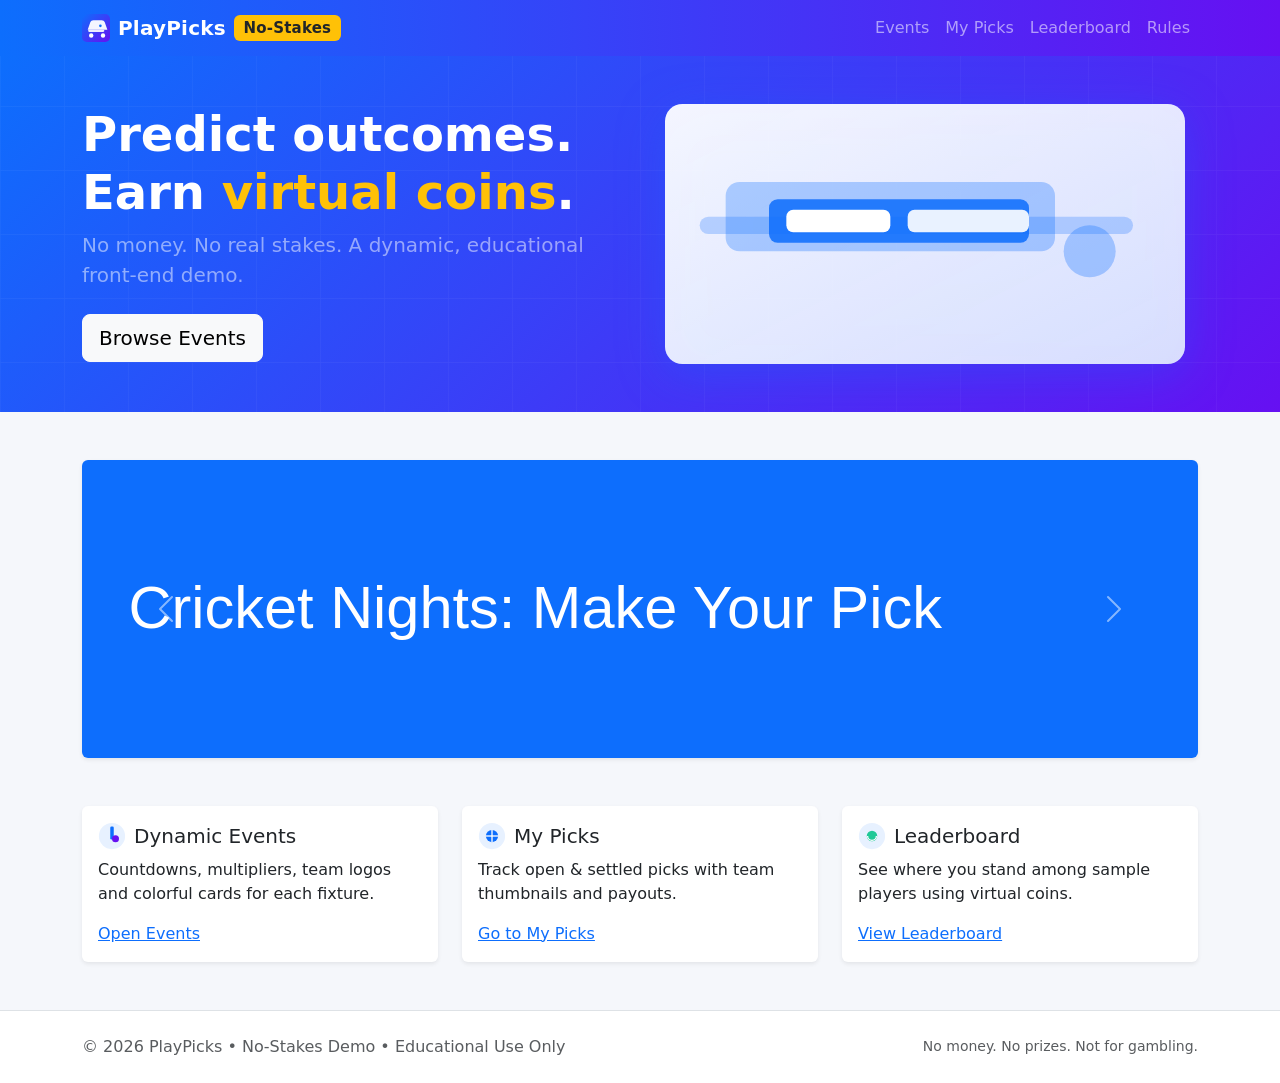
<file: index.html>
<!DOCTYPE html>
<html lang="en">
<head>
  <meta charset="UTF-8" />
  <meta name="viewport" content="width=device-width, initial-scale=1" />
  <title>PlayPicks – No‑Stakes Prediction Demo</title>
  <link href="https://cdn.jsdelivr.net/npm/bootstrap@5.3.3/dist/css/bootstrap.min.css" rel="stylesheet">
  <link rel="stylesheet" href="assets/css/styles.css" />
  <link rel="icon" href="assets/img/logo.svg">
</head>
<body class="bg-soft">
  <nav class="navbar navbar-expand-lg navbar-dark bg-gradient-primary shadow-sm">
    <div class="container">
      <a class="navbar-brand d-flex align-items-center" href="/">
        <img src="assets/img/logo.svg" width="28" height="28" class="me-2" alt="PlayPicks">
        <span class="fw-bold">PlayPicks</span>
        <span class="small ms-2 badge bg-warning text-dark">No‑Stakes</span>
      </a>
      <button class="navbar-toggler" type="button" data-bs-toggle="collapse" data-bs-target="#nav"><span class="navbar-toggler-icon"></span></button>
      <div class="collapse navbar-collapse" id="nav">
        <ul class="navbar-nav ms-auto">
          <li class="nav-item"><a class="nav-link" href="pages/events.html">Events</a></li>
          <li class="nav-item"><a class="nav-link" href="pages/my-picks.html">My Picks</a></li>
          <li class="nav-item"><a class="nav-link" href="pages/leaderboard.html">Leaderboard</a></li>
          <li class="nav-item"><a class="nav-link" href="pages/rules.html">Rules</a></li>
        </ul>
      </div>
    </div>
  </nav>

  <!-- HERO -->
  <header class="hero position-relative overflow-hidden">
    <img src="assets/img/banners/grid.svg" class="hero-bg" alt="bg" />
    <div class="container position-relative">
      <div class="row align-items-center g-4 py-5">
        <div class="col-lg-6">
          <h1 class="display-5 fw-bold text-white">Predict outcomes. Earn <span class="text-warning">virtual coins</span>.</h1>
          <p class="lead text-white-50">No money. No real stakes. A dynamic, educational front‑end demo.</p>
          <a href="pages/events.html" class="btn btn-light btn-lg mt-2">Browse Events</a>
        </div>
        <div class="col-lg-6 text-center">
          <img src="assets/img/banners/hero-illustration.svg" alt="PlayPicks" class="img-fluid drop-glow" style="max-height:260px;">
        </div>
      </div>
    </div>
  </header>

  <!-- CAROUSEL HIGHLIGHTS -->
  <section class="container my-5">
    <div id="highlightCarousel" class="carousel slide shadow-sm rounded overflow-hidden" data-bs-ride="carousel">
      <div class="carousel-inner">
        <div class="carousel-item active">
          <img src="assets/img/banners/banner1.svg" class="d-block w-100" alt="Cricket">
        </div>
        <div class="carousel-item">
          <img src="assets/img/banners/banner2.svg" class="d-block w-100" alt="Football">
        </div>
        <div class="carousel-item">
          <img src="assets/img/banners/banner3.svg" class="d-block w-100" alt="Tennis">
        </div>
      </div>
      <button class="carousel-control-prev" type="button" data-bs-target="#highlightCarousel" data-bs-slide="prev">
        <span class="carousel-control-prev-icon" aria-hidden="true"></span>
        <span class="visually-hidden">Previous</span>
      </button>
      <button class="carousel-control-next" type="button" data-bs-target="#highlightCarousel" data-bs-slide="next">
        <span class="carousel-control-next-icon" aria-hidden="true"></span>
        <span class="visually-hidden">Next</span>
      </button>
    </div>
  </section>

  <!-- FEATURES -->
  <main class="container pb-5">
    <div class="row g-4">
      <div class="col-md-4">
        <div class="card h-100 shadow-sm feature-card">
          <div class="card-body">
            <div class="d-flex align-items-center mb-2">
              <img src="assets/img/sports/cricket.svg" width="28" class="me-2" alt="cricket">
              <h5 class="card-title m-0">Dynamic Events</h5>
            </div>
            <p class="card-text">Countdowns, multipliers, team logos and colorful cards for each fixture.</p>
            <a class="stretched-link" href="pages/events.html">Open Events</a>
          </div>
        </div>
      </div>
      <div class="col-md-4">
        <div class="card h-100 shadow-sm feature-card">
          <div class="card-body">
            <div class="d-flex align-items-center mb-2">
              <img src="assets/img/sports/football.svg" width="28" class="me-2" alt="football">
              <h5 class="card-title m-0">My Picks</h5>
            </div>
            <p class="card-text">Track open & settled picks with team thumbnails and payouts.</p>
            <a class="stretched-link" href="pages/my-picks.html">Go to My Picks</a>
          </div>
        </div>
      </div>
      <div class="col-md-4">
        <div class="card h-100 shadow-sm feature-card">
          <div class="card-body">
            <div class="d-flex align-items-center mb-2">
              <img src="assets/img/sports/tennis.svg" width="28" class="me-2" alt="tennis">
              <h5 class="card-title m-0">Leaderboard</h5>
            </div>
            <p class="card-text">See where you stand among sample players using virtual coins.</p>
            <a class="stretched-link" href="pages/leaderboard.html">View Leaderboard</a>
          </div>
        </div>
      </div>
    </div>
  </main>

  <footer class="border-top py-4 bg-white">
    <div class="container d-flex flex-wrap justify-content-between align-items-center">
      <p class="m-0 text-muted">© <span id="year"></span> PlayPicks • No‑Stakes Demo • Educational Use Only</p>
      <div class="small text-muted">No money. No prizes. Not for gambling.</div>
    </div>
  </footer>

  <script src="https://cdn.jsdelivr.net/npm/bootstrap@5.3.3/dist/js/bootstrap.bundle.min.js"></script>
  <script src="assets/js/app.js"></script>
</body>
</html>
</file>
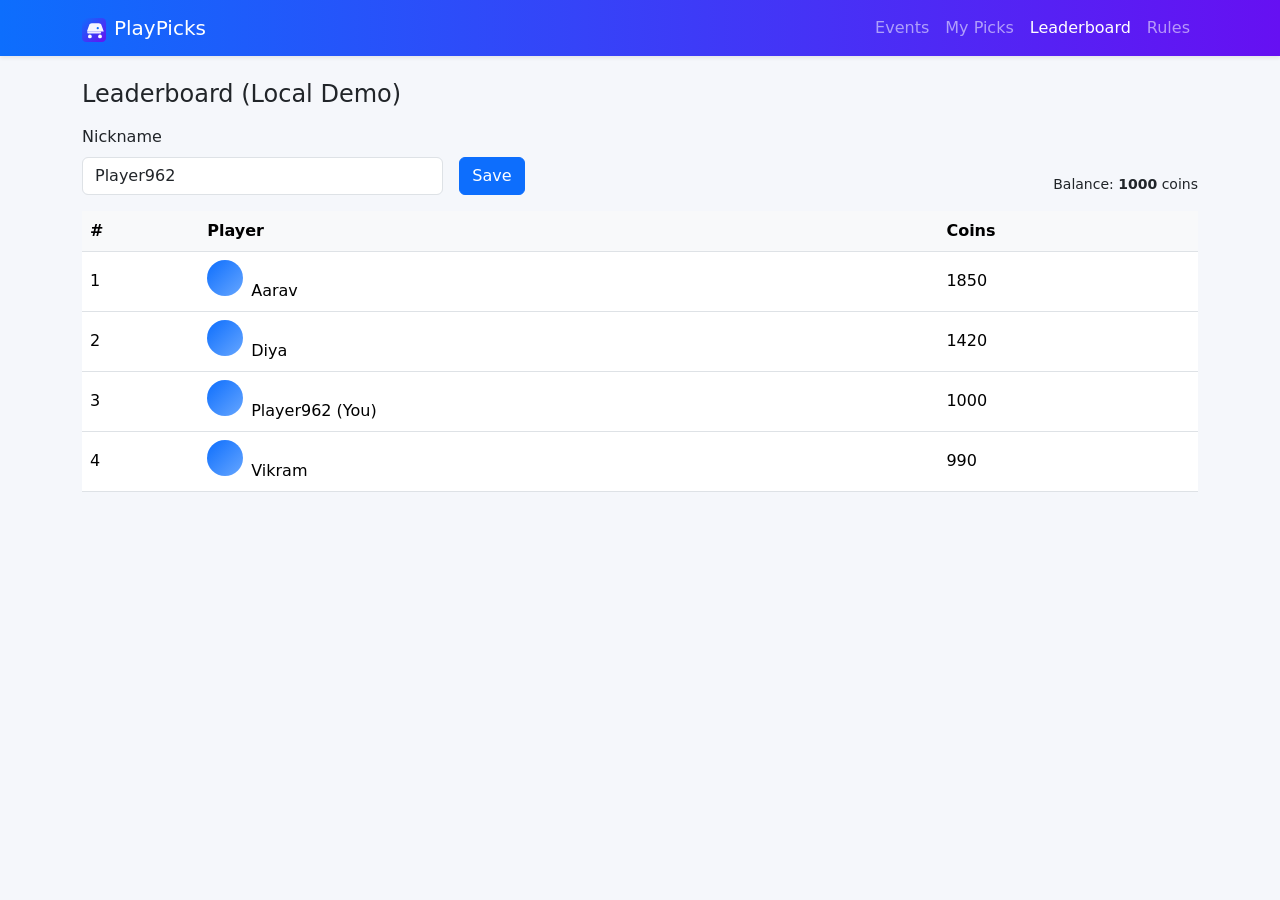
<file: pages/leaderboard.html>
<!DOCTYPE html>
<html lang="en">
<head>
  <meta charset="UTF-8">
  <meta name="viewport" content="width=device-width, initial-scale=1">
  <title>Leaderboard • PlayPicks (No‑Stakes)</title>
  <link href="https://cdn.jsdelivr.net/npm/bootstrap@5.3.3/dist/css/bootstrap.min.css" rel="stylesheet">
  <link rel="stylesheet" href="../assets/css/styles.css">
  <link rel="icon" href="../assets/img/logo.svg">
</head>
<body class="bg-soft">
  <nav class="navbar navbar-expand-lg navbar-dark bg-gradient-primary shadow-sm">
    <div class="container">
      <a class="navbar-brand" href="../index.html"><img src="../assets/img/logo.svg" width="24" height="24" class="me-2">PlayPicks</a>
      <button class="navbar-toggler" type="button" data-bs-toggle="collapse" data-bs-target="#nav"><span class="navbar-toggler-icon"></span></button>
      <div class="collapse navbar-collapse" id="nav">
        <ul class="navbar-nav ms-auto">
          <li class="nav-item"><a class="nav-link" href="events.html">Events</a></li>
          <li class="nav-item"><a class="nav-link" href="my-picks.html">My Picks</a></li>
          <li class="nav-item"><a class="nav-link active" href="#">Leaderboard</a></li>
          <li class="nav-item"><a class="nav-link" href="rules.html">Rules</a></li>
        </ul>
      </div>
    </div>
  </nav>

  <main class="container py-4">
    <h1 class="h4 mb-3">Leaderboard (Local Demo)</h1>
    <div class="row g-3 mb-3">
      <div class="col-sm-6 col-md-4">
        <label class="form-label">Nickname</label>
        <input id="nickname" class="form-control" placeholder="Your display name" />
      </div>
      <div class="col-sm-3 d-flex align-items-end">
        <button id="save-nick" class="btn btn-primary">Save</button>
      </div>
      <div class="col-md-5 d-flex align-items-end justify-content-md-end">
        <div class="small">Balance: <span class="coins" data-profile-balance></span> coins</div>
      </div>
    </div>
    <div id="leaderboard-root"></div>
  </main>

  <script src="https://cdn.jsdelivr.net/npm/bootstrap@5.3.3/dist/js/bootstrap.bundle.min.js"></script>
  <script src="../assets/js/app.js"></script>
</body>
</html>
</file>
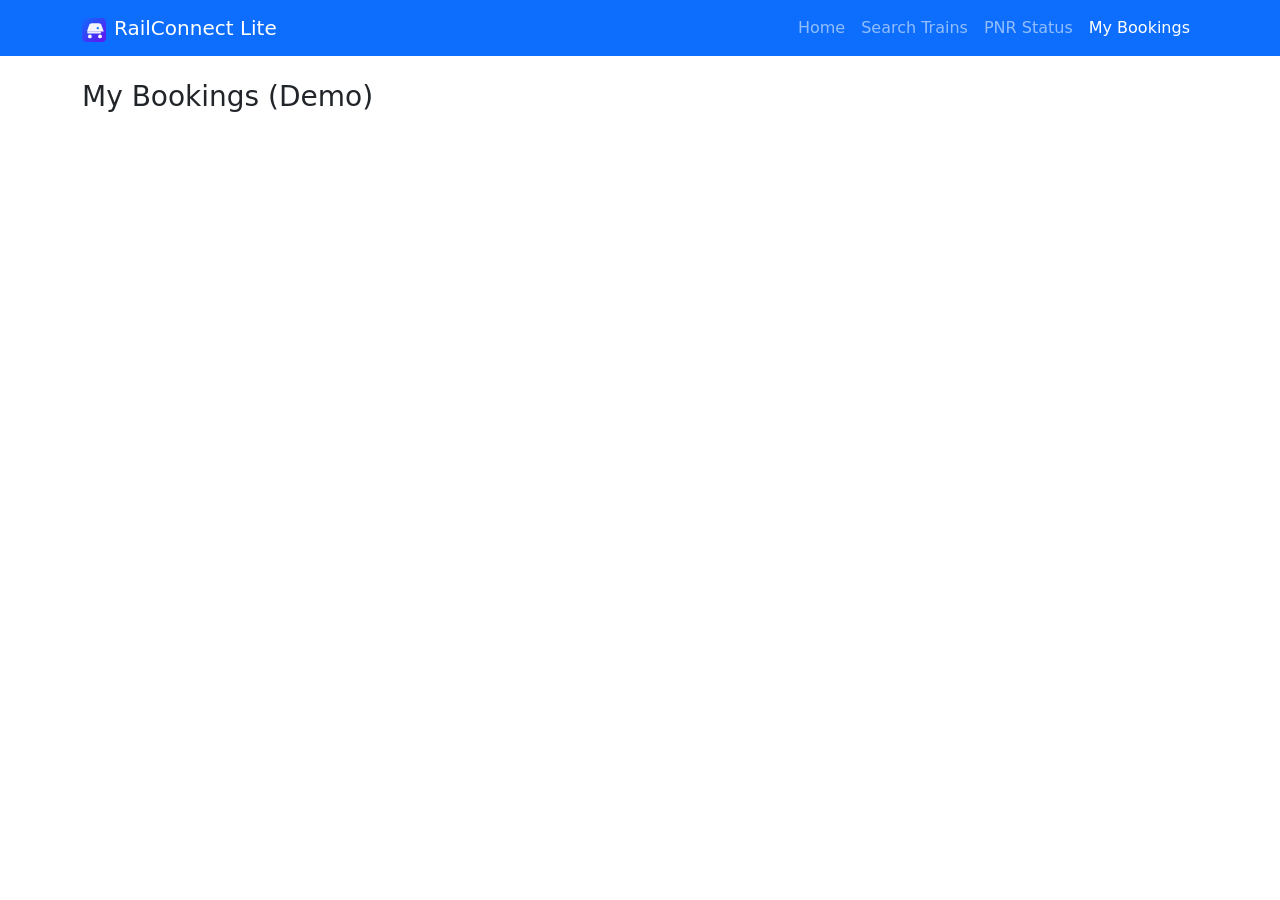
<file: pages/my-bookings.html>
<!DOCTYPE html>
<html lang="en">
<head>
  <meta charset="UTF-8">
  <meta name="viewport" content="width=device-width, initial-scale=1">
  <title>My Bookings • RailConnect Lite</title>
  <link href="https://cdn.jsdelivr.net/npm/bootstrap@5.3.3/dist/css/bootstrap.min.css" rel="stylesheet">
  <link rel="stylesheet" href="../assets/css/styles.css">
  <link rel="icon" href="../assets/img/logo.svg">
</head>
<body>
  <nav class="navbar navbar-expand-lg navbar-dark bg-primary">
    <div class="container">
      <a class="navbar-brand" href="../index.html"><img src="../assets/img/logo.svg" width="24" height="24" class="me-2">RailConnect Lite</a>
      <button class="navbar-toggler" type="button" data-bs-toggle="collapse" data-bs-target="#nav"><span class="navbar-toggler-icon"></span></button>
      <div class="collapse navbar-collapse" id="nav">
        <ul class="navbar-nav ms-auto">
          <li class="nav-item"><a class="nav-link" href="../index.html">Home</a></li>
          <li class="nav-item"><a class="nav-link" href="search.html">Search Trains</a></li>
          <li class="nav-item"><a class="nav-link" href="pnr.html">PNR Status</a></li>
          <li class="nav-item"><a class="nav-link active" href="#">My Bookings</a></li>
        </ul>
      </div>
    </div>
  </nav>

  <main class="container py-4">
    <h1 class="h3 mb-3">My Bookings (Demo)</h1>
    <div id="booking-list"></div>
  </main>

  <script src="https://cdn.jsdelivr.net/npm/bootstrap@5.3.3/dist/js/bootstrap.bundle.min.js"></script>
  <script src="../assets/js/app.js"></script>
</body>
</html>
</file>
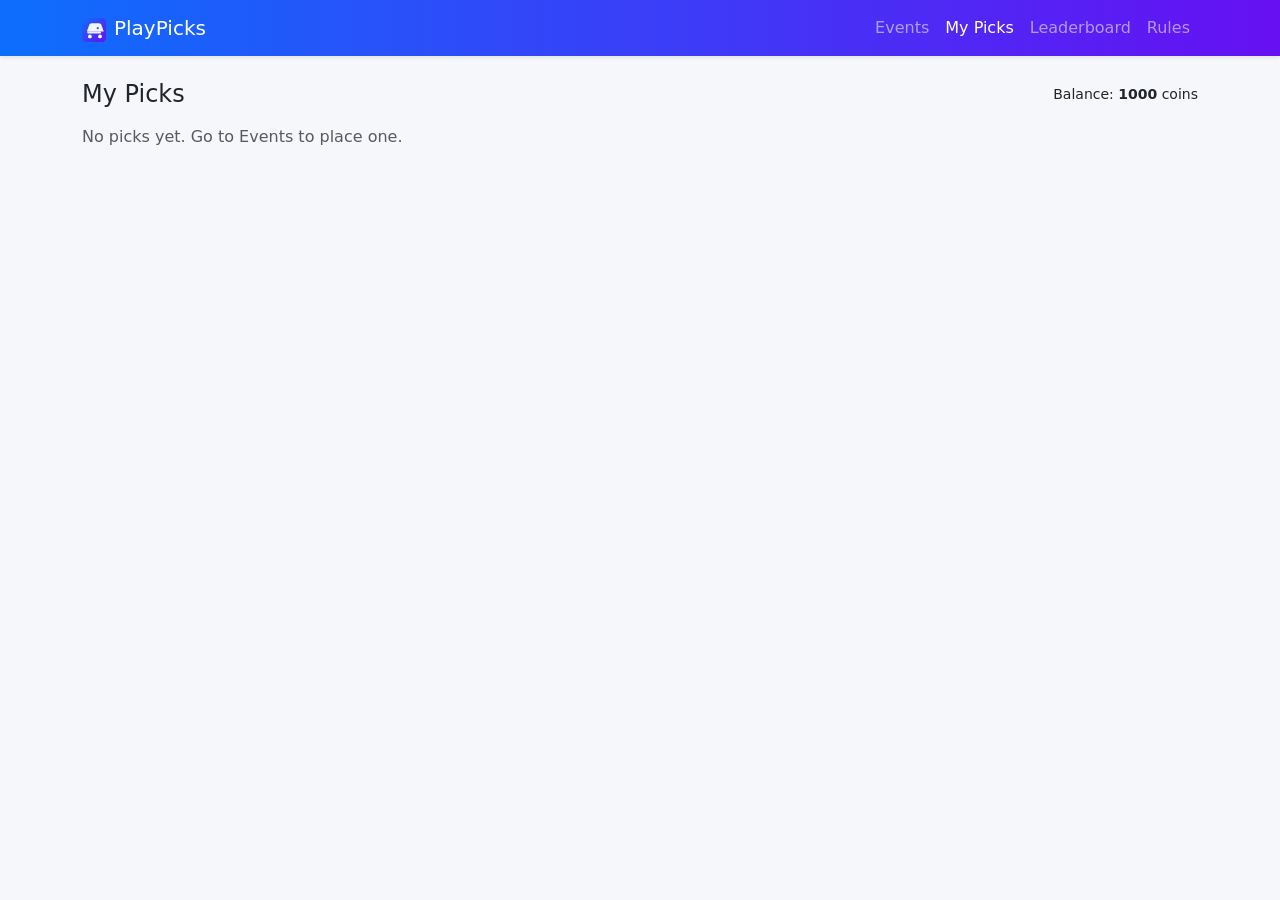
<file: pages/my-picks.html>
<!DOCTYPE html>
<html lang="en">
<head>
  <meta charset="UTF-8">
  <meta name="viewport" content="width=device-width, initial-scale=1">
  <title>My Picks • PlayPicks (No‑Stakes)</title>
  <link href="https://cdn.jsdelivr.net/npm/bootstrap@5.3.3/dist/css/bootstrap.min.css" rel="stylesheet">
  <link rel="stylesheet" href="../assets/css/styles.css">
  <link rel="icon" href="../assets/img/logo.svg">
</head>
<body class="bg-soft">
  <nav class="navbar navbar-expand-lg navbar-dark bg-gradient-primary shadow-sm">
    <div class="container">
      <a class="navbar-brand" href="../index.html"><img src="../assets/img/logo.svg" width="24" height="24" class="me-2">PlayPicks</a>
      <button class="navbar-toggler" type="button" data-bs-toggle="collapse" data-bs-target="#nav"><span class="navbar-toggler-icon"></span></button>
      <div class="collapse navbar-collapse" id="nav">
        <ul class="navbar-nav ms-auto">
          <li class="nav-item"><a class="nav-link" href="events.html">Events</a></li>
          <li class="nav-item"><a class="nav-link active" href="#">My Picks</a></li>
          <li class="nav-item"><a class="nav-link" href="leaderboard.html">Leaderboard</a></li>
          <li class="nav-item"><a class="nav-link" href="rules.html">Rules</a></li>
        </ul>
      </div>
    </div>
  </nav>

  <main class="container py-4">
    <div class="d-flex justify-content-between align-items-center mb-3">
      <h1 class="h4 m-0">My Picks</h1>
      <div class="small">Balance: <span class="coins" data-profile-balance></span> coins</div>
    </div>
    <div id="mypicks-root"></div>
  </main>

  <script src="https://cdn.jsdelivr.net/npm/bootstrap@5.3.3/dist/js/bootstrap.bundle.min.js"></script>
  <script src="../assets/js/app.js"></script>
</body>
</html>
</file>
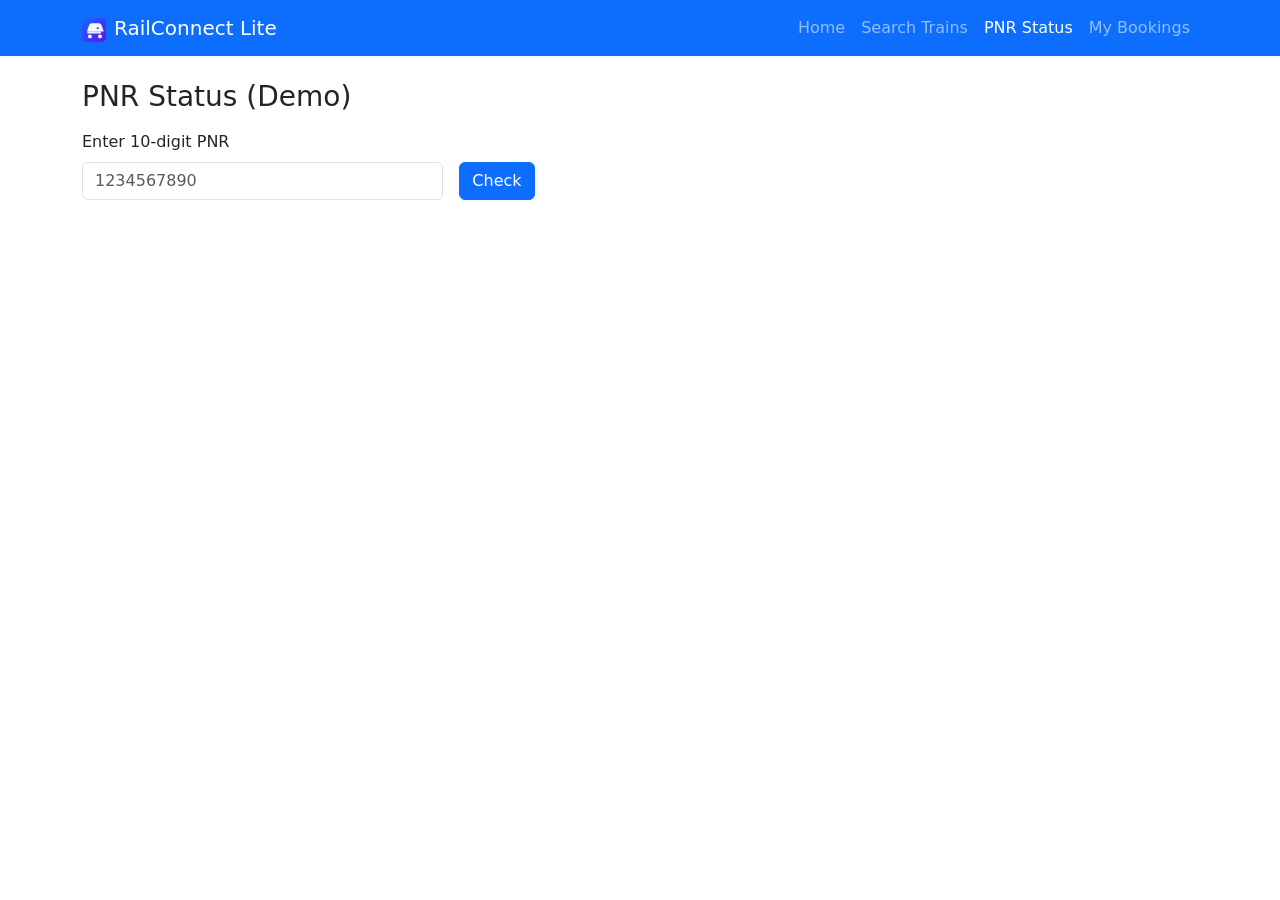
<file: pages/pnr.html>
<!DOCTYPE html>
<html lang="en">
<head>
  <meta charset="UTF-8">
  <meta name="viewport" content="width=device-width, initial-scale=1">
  <title>PNR Status • RailConnect Lite</title>
  <link href="https://cdn.jsdelivr.net/npm/bootstrap@5.3.3/dist/css/bootstrap.min.css" rel="stylesheet">
  <link rel="stylesheet" href="../assets/css/styles.css">
  <link rel="icon" href="../assets/img/logo.svg">
</head>
<body>
  <nav class="navbar navbar-expand-lg navbar-dark bg-primary">
    <div class="container">
      <a class="navbar-brand" href="../index.html"><img src="../assets/img/logo.svg" width="24" height="24" class="me-2">RailConnect Lite</a>
      <button class="navbar-toggler" type="button" data-bs-toggle="collapse" data-bs-target="#nav"><span class="navbar-toggler-icon"></span></button>
      <div class="collapse navbar-collapse" id="nav">
        <ul class="navbar-nav ms-auto">
          <li class="nav-item"><a class="nav-link" href="../index.html">Home</a></li>
          <li class="nav-item"><a class="nav-link" href="search.html">Search Trains</a></li>
          <li class="nav-item"><a class="nav-link active" href="#">PNR Status</a></li>
          <li class="nav-item"><a class="nav-link" href="my-bookings.html">My Bookings</a></li>
        </ul>
      </div>
    </div>
  </nav>

  <main class="container py-4">
    <h1 class="h3 mb-3">PNR Status (Demo)</h1>
    <form id="pnr-form" class="row g-3">
      <div class="col-sm-6 col-md-4">
        <label class="form-label">Enter 10-digit PNR</label>
        <input id="pnr" class="form-control" maxlength="10" pattern="\d{10}" required placeholder="1234567890" />
      </div>
      <div class="col-sm-3 d-flex align-items-end">
        <button type="submit" class="btn btn-primary">Check</button>
      </div>
    </form>

    <div id="pnr-result" class="mt-4"></div>
  </main>

  <script src="https://cdn.jsdelivr.net/npm/bootstrap@5.3.3/dist/js/bootstrap.bundle.min.js"></script>
  <script src="../assets/js/app.js"></script>
</body>
</html>
</file>
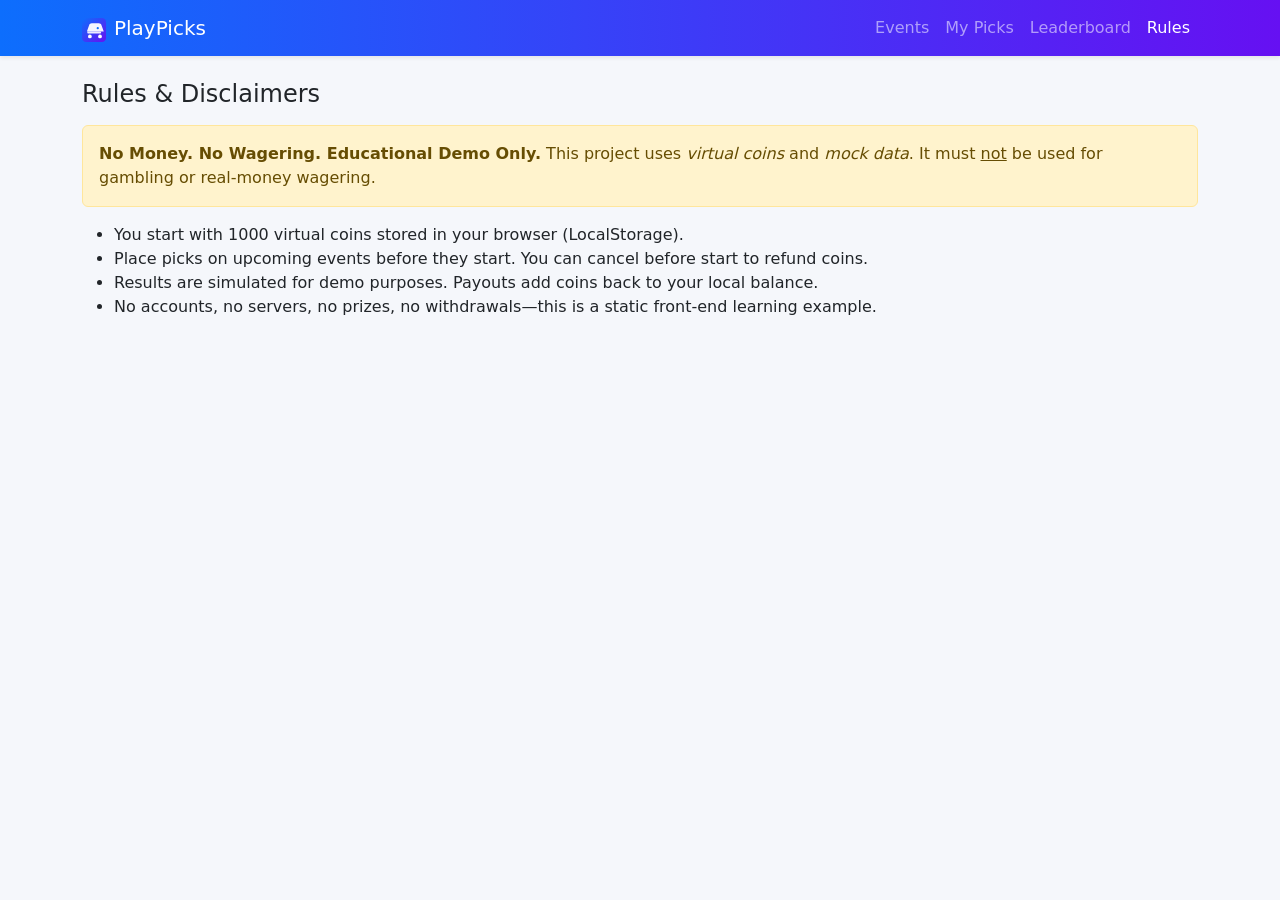
<file: pages/rules.html>
<!DOCTYPE html>
<html lang="en">
<head>
  <meta charset="UTF-8">
  <meta name="viewport" content="width=device-width, initial-scale=1">
  <title>Rules • PlayPicks (No‑Stakes)</title>
  <link href="https://cdn.jsdelivr.net/npm/bootstrap@5.3.3/dist/css/bootstrap.min.css" rel="stylesheet">
  <link rel="stylesheet" href="../assets/css/styles.css">
  <link rel="icon" href="../assets/img/logo.svg">
</head>
<body class="bg-soft">
  <nav class="navbar navbar-expand-lg navbar-dark bg-gradient-primary shadow-sm">
    <div class="container">
      <a class="navbar-brand" href="../index.html"><img src="../assets/img/logo.svg" width="24" height="24" class="me-2">PlayPicks</a>
      <button class="navbar-toggler" type="button" data-bs-toggle="collapse" data-bs-target="#nav"><span class="navbar-toggler-icon"></span></button>
      <div class="collapse navbar-collapse" id="nav">
        <ul class="navbar-nav ms-auto">
          <li class="nav-item"><a class="nav-link" href="events.html">Events</a></li>
          <li class="nav-item"><a class="nav-link" href="my-picks.html">My Picks</a></li>
          <li class="nav-item"><a class="nav-link" href="leaderboard.html">Leaderboard</a></li>
          <li class="nav-item"><a class="nav-link active" href="#">Rules</a></li>
        </ul>
      </div>
    </div>
  </nav>

  <main class="container py-4">
    <h1 class="h4 mb-3">Rules & Disclaimers</h1>
    <div class="alert alert-warning">
      <strong>No Money. No Wagering. Educational Demo Only.</strong> This project uses <em>virtual coins</em> and <em>mock data</em>. It must <u>not</u> be used for gambling or real-money wagering.
    </div>
    <ul>
      <li>You start with 1000 virtual coins stored in your browser (LocalStorage).</li>
      <li>Place picks on upcoming events before they start. You can cancel before start to refund coins.</li>
      <li>Results are simulated for demo purposes. Payouts add coins back to your local balance.</li>
      <li>No accounts, no servers, no prizes, no withdrawals—this is a static front‑end learning example.</li>
    </ul>
  </main>

  <script src="https://cdn.jsdelivr.net/npm/bootstrap@5.3.3/dist/js/bootstrap.bundle.min.js"></script>
  <script src="../assets/js/app.js"></script>
</body>
</html>
</file>
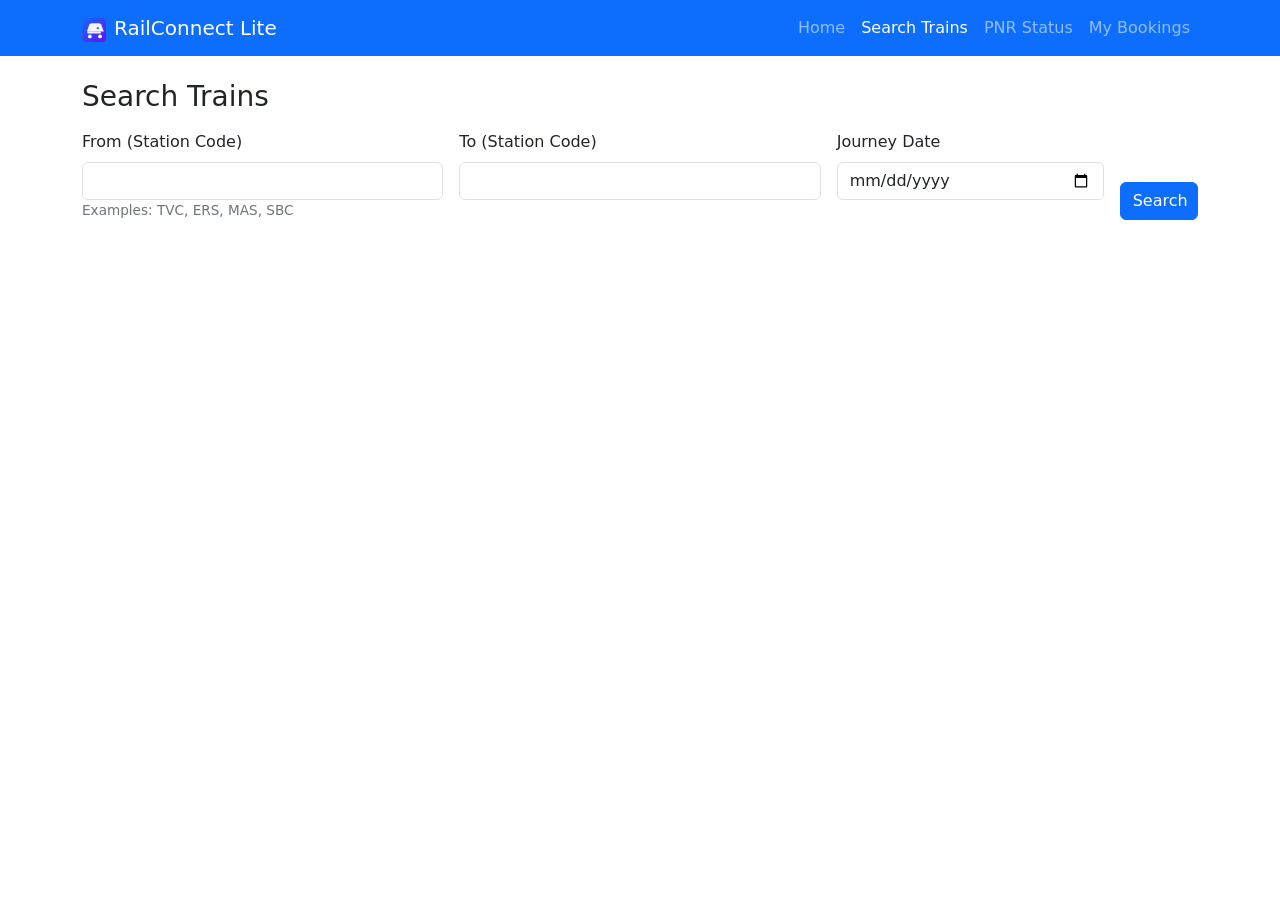
<file: pages/search.html>
<!DOCTYPE html>
<html lang="en">
<head>
  <meta charset="UTF-8">
  <meta name="viewport" content="width=device-width, initial-scale=1">
  <title>Search Trains • RailConnect Lite</title>
  <link href="https://cdn.jsdelivr.net/npm/bootstrap@5.3.3/dist/css/bootstrap.min.css" rel="stylesheet">
  <link rel="stylesheet" href="../assets/css/styles.css">
  <link rel="icon" href="../assets/img/logo.svg">
</head>
<body>
  <nav class="navbar navbar-expand-lg navbar-dark bg-primary">
    <div class="container">
      <a class="navbar-brand" href="../index.html"><img src="../assets/img/logo.svg" width="24" height="24" class="me-2">RailConnect Lite</a>
      <button class="navbar-toggler" type="button" data-bs-toggle="collapse" data-bs-target="#nav"><span class="navbar-toggler-icon"></span></button>
      <div class="collapse navbar-collapse" id="nav">
        <ul class="navbar-nav ms-auto">
          <li class="nav-item"><a class="nav-link" href="../index.html">Home</a></li>
          <li class="nav-item"><a class="nav-link active" href="#">Search Trains</a></li>
          <li class="nav-item"><a class="nav-link" href="pnr.html">PNR Status</a></li>
          <li class="nav-item"><a class="nav-link" href="my-bookings.html">My Bookings</a></li>
        </ul>
      </div>
    </div>
  </nav>

  <main class="container py-4">
    <h1 class="h3 mb-3">Search Trains</h1>
    <form id="search-form" class="row g-3">
      <div class="col-sm-4">
        <label class="form-label">From (Station Code)</label>
        <input id="from" class="form-control" maxlength="5" required />
        <div class="form-help">Examples: TVC, ERS, MAS, SBC</div>
      </div>
      <div class="col-sm-4">
        <label class="form-label">To (Station Code)</label>
        <input id="to" class="form-control" maxlength="5" required />
      </div>
      <div class="col-sm-3">
        <label class="form-label">Journey Date</label>
        <input id="journey-date" type="date" class="form-control" required />
      </div>
      <div class="col-sm-1 d-flex align-items-end">
        <button type="submit" class="btn btn-primary w-100">Search</button>
      </div>
    </form>

    <div id="results" class="mt-4"></div>
  </main>

  <script src="https://cdn.jsdelivr.net/npm/bootstrap@5.3.3/dist/js/bootstrap.bundle.min.js"></script>
  <script src="../assets/js/app.js"></script>
</body>
</html>
</file>
<file: assets/css/styles.css>
:root{--pp-primary:#0d6efd;--pp-secondary:#6610f2;--pp-bg:#f5f7fb}
body{font-family:system-ui,-apple-system,Segoe UI,Roboto,Ubuntu,Helvetica,Arial,sans-serif}
.bg-soft{background:var(--pp-bg)}
.bg-gradient-primary{background:linear-gradient(90deg,#0d6efd,#6610f2)}
.hero{background:linear-gradient(135deg,#0d6efd 0%,#6610f2 100%);min-height:340px}
.hero .hero-bg{position:absolute;inset:0;opacity:.15;width:100%;height:100%;object-fit:cover}
.drop-glow{filter:drop-shadow(0 10px 24px rgba(13,110,253,.35))}
.card:hover{transform:translateY(-2px);transition:.2s ease}
.navbar-brand span{letter-spacing:.2px}
.badge-tag{background:#e7f1ff;color:#0d6efd;border:1px solid #b6d4fe}
.table thead th{background:#f8f9fa}
.form-help{font-size:.85rem;color:#6c757d}
.countdown{font-variant-numeric:tabular-nums}
.coins{font-weight:700}
.feature-card{border:0}
.card-event{border:0;overflow:hidden}
.card-event .banner{height:6px;background:linear-gradient(90deg,#0d6efd,#66a6ff)}
.team{display:flex;align-items:center;gap:.5rem}
.team img{width:28px;height:28px;border-radius:50%;box-shadow:0 0 0 2px #fff;object-fit:cover}
.team .name{font-weight:600}
.multipliers .badge{border:1px solid #dee2e6}
.event-bg{background:linear-gradient(180deg,#ffffff,#f7faff)}
.leader-avatar{width:36px;height:36px;border-radius:50%;background:linear-gradient(135deg,#0d6efd,#66a6ff);display:inline-block;margin-right:8px}
</file>
